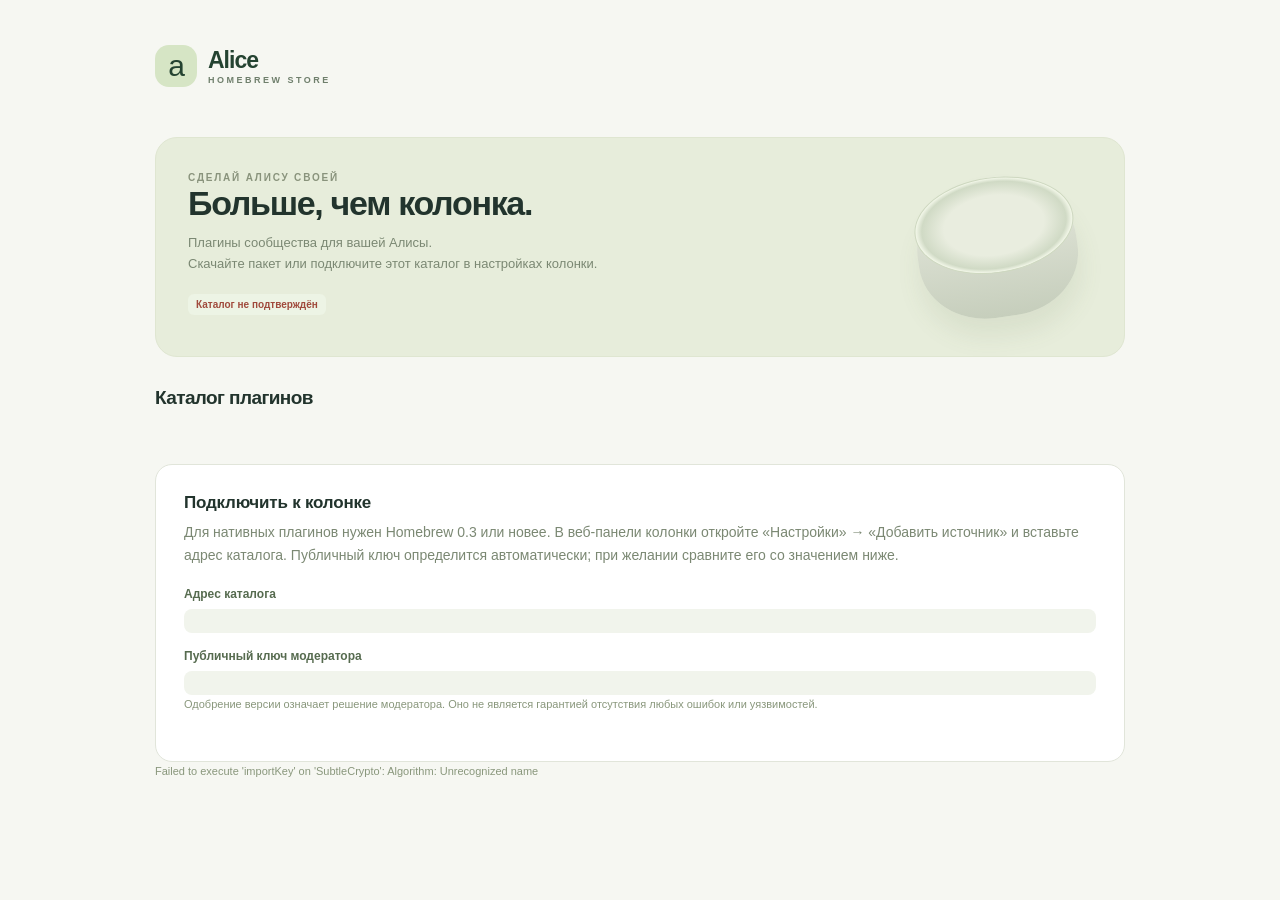
<file: docs/index.html>
<!doctype html><html lang="ru"><head><meta charset="utf-8"><meta name="viewport" content="width=device-width,initial-scale=1"><meta http-equiv="Content-Security-Policy" content="default-src 'self'; script-src 'self'; style-src 'self'; connect-src 'self'; object-src 'none'; base-uri 'none'"><title>Alice Homebrew · Каталог плагинов</title><link rel="stylesheet" href="./style.css"><script src="./store.js" defer></script></head><body><main class="pages"><header><a href="./" class="brand"><span class="brand-mark">a</span><span>Alice<span class="brand-sub">HOMEBREW STORE</span></span></a><a id="submit-link" class="hidden">Предложить плагин ↗</a></header><section class="hero"><div><span class="eyebrow">СДЕЛАЙ АЛИСУ СВОЕЙ</span><h1>Больше, чем колонка.</h1><p>Плагины сообщества для вашей Алисы.<br>Скачайте пакет или подключите этот каталог в настройках колонки.</p><span id="signature" class="badge">Проверяем подпись…</span></div><div class="hero-visual"><div class="speaker"></div></div></section><div class="section-head"><h2>Каталог плагинов</h2><span id="catalog-meta" class="caption"></span></div><div id="catalog" class="cards"></div><section class="settings-box"><h3>Подключить к колонке</h3><p>Для нативных плагинов нужен Homebrew 0.3 или новее. В веб-панели колонки откройте «Настройки» → «Добавить источник» и вставьте адрес каталога. Публичный ключ определится автоматически; при желании сравните его со значением ниже.</p><label>Адрес каталога</label><div id="catalog-url" class="hash"></div><br><label>Публичный ключ модератора</label><div id="public-key" class="hash"></div><p class="caption">Одобрение версии означает решение модератора. Оно не является гарантией отсутствия любых ошибок или уязвимостей.</p></section><p class="caption" id="error" role="status"></p></main></body></html>
</file>
<file: docs/style.css>
*{box-sizing:border-box} :root{font-family:Inter,"Segoe UI",Arial,sans-serif;color:#22342d;background:#f6f7f2;font-size:14px;font-synthesis:none}body{margin:0}button,input,select,textarea{font:inherit}button,a,input,select,textarea{outline-offset:4px}button,a{touch-action:manipulation}button{cursor:pointer;border:1px solid #dce2d7;border-radius:11px;background:white;color:inherit;padding:10px 16px;font-weight:600}button:hover{background:#edf3e8}button:disabled{opacity:.45;cursor:default}a{color:#33694c;text-decoration:none}.primary{background:#244d39;color:#fff;border-color:#244d39}.primary:hover{background:#34644b}.danger{color:#a6493d}.quiet{background:transparent;border-color:transparent}.secondary{background:#eaf0e4;border-color:transparent}.shell{display:grid;grid-template-columns:224px 1fr;min-height:100vh}.sidebar{padding:35px 22px 25px;border-right:1px solid #e3e6dd;background:#fbfcf8;display:flex;flex-direction:column;position:sticky;top:0;height:100vh}.brand{display:flex;align-items:center;gap:11px;color:#244331;font-size:23px;font-weight:750;letter-spacing:-1px}.brand-mark{width:42px;height:42px;background:#d6e5c5;display:grid;place-items:center;border-radius:14px;font-size:30px;font-weight:500}.brand-sub{display:block;font-size:9px;letter-spacing:2.5px;margin-top:1px;color:#6f7f6c}.side-label{font-size:10px;letter-spacing:1.5px;color:#9aa48f;margin:48px 12px 15px}nav{display:grid;gap:7px}nav button{padding:13px 14px;text-align:left;border:0;background:transparent;color:#72816e;font-weight:500}nav button.active{background:#e8efdd;color:#294d36;font-weight:650}nav .nav-icon{display:inline-block;width:25px;font-size:16px}.side-bottom{margin-top:auto;font-size:11px;color:#78856e;line-height:1.6}.side-bottom small{display:block;font-size:9px;letter-spacing:1.4px;color:#a0a78f;margin-top:15px}.tiny-dot{display:inline-block;background:#6f9962;width:6px;height:6px;border-radius:100%;margin-right:5px}main{max-width:1340px;width:100%;padding:30px 46px 50px}header{display:flex;justify-content:space-between;align-items:center;margin-bottom:35px}.eyebrow{font-size:10px;letter-spacing:1.8px;font-weight:700;color:#89937c}.header-tools{display:flex;align-items:center;gap:12px}.header-tools select{background:transparent;border:0;color:#7a886e;padding:8px}h1{font-size:34px;letter-spacing:-1.3px;margin:0 0 9px;font-weight:650}h2{font-size:23px;letter-spacing:-.6px;margin:0 0 12px}h3{font-size:17px;margin:0 0 8px;letter-spacing:-.2px}p{color:#7b8873;line-height:1.65;margin:0 0 20px}.page-head{display:flex;justify-content:space-between;align-items:center;gap:20px;margin-bottom:28px}.page-head p{margin:0}.hero{position:relative;display:flex;justify-content:space-between;gap:24px;background:#e7eddb;border:1px solid #dfe6d1;border-radius:22px;padding:30px 32px;min-height:205px;margin-bottom:30px;overflow:hidden}.hero h2{font-size:27px;margin-top:12px;max-width:420px}.hero p{max-width:410px;font-size:13px}.hero-visual{min-width:220px;display:grid;place-items:center;position:relative}.speaker{position:relative;width:160px;height:140px;border-radius:50% 50% 43% 43%;background:linear-gradient(#f7f7ef,#d9ded0 45%,#c6cebc);box-shadow:0 18px 24px #62724e1a;transform:rotate(-8deg)}.speaker:before{content:"";position:absolute;inset:0 0 44px;border-radius:50%;background:radial-gradient(ellipse at center,#e9eddf 45%,#d0dac5 65%,#eff4e5 70%);border:1px solid #ced8c0}.ring{position:absolute;left:50%;top:32%;width:115px;height:68px;transform:translate(-50%,-50%)}.led{position:absolute;width:8px;height:8px;border-radius:100%;background:#a6c18d;box-shadow:0 0 9px currentColor}.section-head{display:flex;align-items:center;justify-content:space-between;margin-bottom:16px}.section-head h2{font-size:19px;margin:0}.count{font-size:11px;background:#e7edde;padding:4px 8px;border-radius:6px;color:#66785b;margin-left:9px;vertical-align:middle}.cards{display:grid;grid-template-columns:repeat(auto-fill,minmax(250px,1fr));gap:17px}.card{border:1px solid #e0e5d9;background:#fff;border-radius:17px;padding:22px;display:flex;flex-direction:column;gap:0;min-height:214px}.card-top{display:flex;justify-content:space-between;align-items:center;margin-bottom:22px}.plugin-icon{height:43px;width:43px;border-radius:12px;background:#eef0e6;display:grid;place-items:center;font-size:23px;color:#788e60}.badge{font-size:10px;font-weight:600;padding:5px 8px;border-radius:6px;background:#edf4e5;color:#698553}.badge.local{background:#fff1df;color:#b38951}.badge.error,.error{color:#a04a3c}.card p{font-size:12px;margin:0 0 20px;min-height:40px}.card-footer{margin-top:auto;display:flex;align-items:center;justify-content:space-between;gap:8px}.metadata{font-size:10px;color:#9aa18e;line-height:1.8}.card button{font-size:12px;padding:8px 12px}.empty{padding:45px 25px;border:1px dashed #d4deca;border-radius:17px;text-align:center;background:#fafbf7}.empty p{max-width:450px;margin:8px auto 20px}.info{font-size:12px;border:1px solid #dce6d3;border-radius:12px;background:#f0f5e9;padding:14px 18px;color:#6a805e;margin:15px 0;line-height:1.6}.info.warn{background:#fff6e9;border-color:#f1e1c7;color:#9b7c46}.settings-box{background:white;border:1px solid #e1e5da;border-radius:17px;padding:28px;max-width:780px}.settings-box label,.field label{display:block;margin-bottom:8px;font-size:12px;font-weight:600;color:#566b4f}input,select,textarea{border:1px solid #dce2d5;border-radius:9px;padding:11px 12px;background:#fbfcf8;color:#324a33;max-width:100%}input[type=text],input[type=password],input[type=url],textarea{width:100%}textarea{min-height:70px;resize:vertical}input[type=range]{accent-color:#61834d;flex:1;width:100%;border:0;padding:0}input[type=checkbox]{accent-color:#456a35;width:17px;height:17px}input[type=color]{width:56px;height:41px;padding:4px;border-radius:10px}.field{margin-bottom:25px}.field-row{display:flex;align-items:center;gap:13px}.field-row output{min-width:50px;text-align:center;background:#edf2e6;border-radius:7px;padding:7px;color:#587346;font-size:12px}.detail-grid{display:grid;grid-template-columns:minmax(260px,1fr) 260px;gap:23px}.preview-panel{background:#e9efde;border:1px solid #e1e7d4;border-radius:18px;padding:23px;text-align:center;align-self:start;position:sticky;top:20px}.preview-panel .hero-visual{min-width:0;height:190px}.preview-panel p{font-size:11px;margin-top:16px;margin-bottom:0}.button-row{display:flex;gap:9px;flex-wrap:wrap;margin-top:20px}.back{font-size:12px;margin-bottom:20px;padding-left:0}.hidden{display:none!important}dialog{border:1px solid #dce3d5;border-radius:19px;padding:30px;max-width:540px;width:calc(100% - 35px);color:#2b432f;background:#fcfdf9;box-shadow:0 30px 100px #243c2d25}dialog::backdrop{background:#1d302b6b;backdrop-filter:blur(4px)}dialog p{font-size:13px}dialog input{margin-top:9px;margin-bottom:15px}dialog .primary{width:100%;margin-top:15px}dialog h2{margin-top:15px}.permission{display:flex;align-items:center;gap:12px;font-size:13px;padding:10px 0}.permission input{margin:0}.hash{font:10px/1.6 Consolas,monospace;word-break:break-all;color:#8c9980;background:#f1f4ec;padding:12px;border-radius:8px}.toast{position:fixed;bottom:25px;left:50%;transform:translateX(-50%);background:#2a4b35;color:white;padding:14px 22px;max-width:85%;border-radius:11px;z-index:20;box-shadow:0 10px 30px #19302220;font-size:13px}.toast.error{background:#8c4336;color:white}pre{white-space:pre-wrap;font-size:11px;max-height:180px;overflow:auto;color:#748567}.review-card{margin-bottom:18px}.review-card .card-top{margin-bottom:14px}.review-meta{display:flex;gap:10px;flex-wrap:wrap;margin-bottom:13px}.split-line{height:1px;background:#e4e9dd;margin:22px 0}.pages{max-width:1020px;margin:auto;padding:45px 25px}.pages header{margin-bottom:50px}.pages .hero-visual{min-width:190px}.pages .cards{margin-top:25px}.pages .settings-box{margin-top:30px;max-width:100%}.pages .card a{display:inline-block;font-size:12px}.pages .hero{min-height:220px}.caption{font-size:11px;color:#89977c}.spinner{width:17px;height:17px;display:inline-block;border:2px solid #b3c5a1;border-top-color:#426033;border-radius:50%;animation:spin .8s linear infinite}@keyframes spin{to{transform:rotate(360deg)}}@media(max-width:1000px){main{padding:25px}.detail-grid{grid-template-columns:1fr 220px}.sidebar{padding:30px 15px}.shell{grid-template-columns:190px 1fr}.hero-visual{min-width:175px}.hero{padding:25px}.hero h2{font-size:24px}}@media(max-width:740px){.shell{display:block}.sidebar{position:static;height:auto;padding:18px 20px;display:block;border-right:0;border-bottom:1px solid #e0e5d8}.brand{font-size:20px}.brand-mark{width:33px;height:33px;font-size:24px}.side-label,.side-bottom{display:none}nav{display:flex;margin-top:17px;gap:4px;overflow:auto}nav button{white-space:nowrap;font-size:12px;padding:10px}main{padding:23px 18px}.eyebrow{font-size:9px}header{margin-bottom:27px}.page-head{align-items:start}h1{font-size:28px}.page-head button{font-size:11px;white-space:nowrap;padding:10px}.hero{padding:22px;min-height:200px}.hero h2{font-size:23px}.hero-visual{min-width:100px}.speaker{width:110px;height:100px}.speaker:before{inset:0 0 30px}.ring{transform:translate(-50%,-50%) scale(.7)}.hero p{font-size:12px}.detail-grid{display:flex;flex-direction:column-reverse}.preview-panel{width:100%;position:static;display:flex;align-items:center;justify-content:center;gap:20px;padding:15px}.preview-panel .hero-visual{height:115px;width:130px}.preview-panel p{max-width:180px;margin:0}.settings-box{padding:22px}.cards{grid-template-columns:1fr}.pages{padding:24px 18px}.pages .hero-visual{display:none}.header-tools{gap:3px}.header-tools button{font-size:11px;padding:8px}}
</file>
